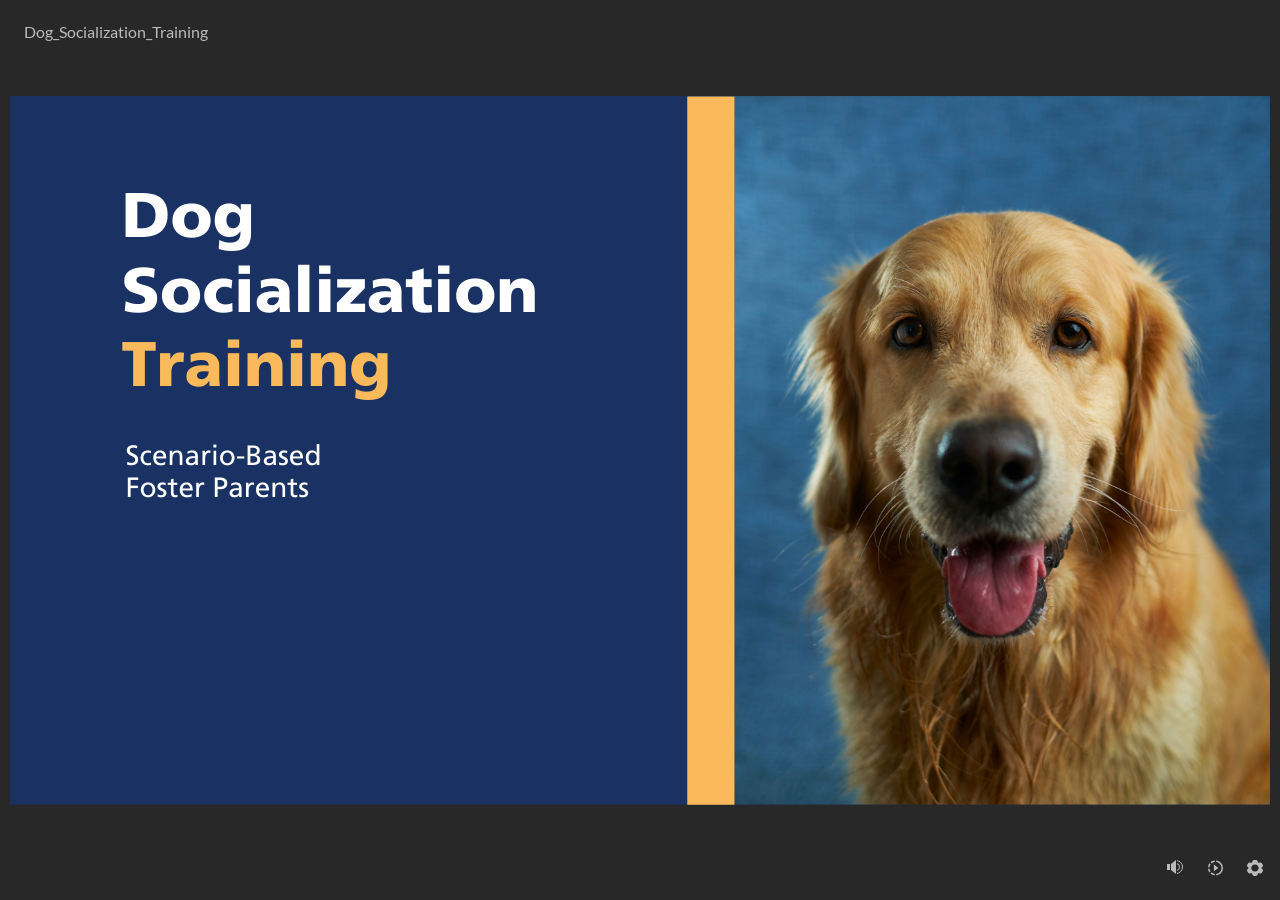
<file: index.html>
﻿<!doctype html>
<html lang="en-US">
<head>
  <meta charset="utf-8">
  <!-- Created using Storyline 360 x64 - http://www.articulate.com  -->
  <!-- version: 3.116.36838.0 -->
  <title>Dog_Socialization_Training</title>
  <meta http-equiv="x-ua-compatible" content="IE=edge"/>
  <meta name="viewport" content="width=device-width,initial-scale=1,user-scalable=no,shrink-to-fit=no,minimal-ui"/>
  <meta name="apple-mobile-web-app-capable" content="yes"/>
  <style>
    html, body { height: 100%; padding: 0; margin: 0 }
    #app { height: 100%; width: 100%; }
  </style>

  <script>
    window.DS = {};
    window.globals = {
      DATA_PATH_BASE: '',
      HAS_FRAME: true,
      HAS_SLIDE: true,

      lmsPresent: false,
      tinCanPresent: false,
      cmi5Present: false,
      aoSupport: false,
      scale: 'Scaled',
      captureRc: false,
      browserSize: 'optimal',
      bgColor: '#282828',
      features: 'DropInBase,JsInteractions,PlayerMemoryEnhancements,PlayerSizeOption,SlideLevelScale',
      themeName: 'unified',
      preloaderColor: '#FFFFFF',
      suppressAnalytics: false,
      productChannel: 'stable',
      publishSource: 'storyline',
      aid: 'aid|f5952846-50ae-575a-a2e4-1333ae5979e9',
      cid: '2ecd8f35-f65a-455e-bd67-356f2dbd6899',
      playerVersion: '3.116.36838.0',
      publishTimestamp: '2026-07-15T17:20:19.2582118Z',
      maxIosVideoElements: 10,
      connectionSettings: { message: 'You%20are%20offline.%20Trying%20to%20reconnect...', useDarkTheme: false, mode: 'disabled' },
      hasFeature: function(feature) {
        return this.features.split(',').includes(feature);
      },
      
      parseParams: function(qs) {
        if (window.globals.parsedParams != null) {
          return window.globals.parsedParams;
        }
        qs = (qs || window.location.search.substr(1)).split('+').join(' ');
        var params = {},
            tokens,
            re = /[?&]?([^=]+)=([^&]*)/g;

        while (tokens = re.exec(qs)) {
          params[decodeURIComponent(tokens[1]).trim()] =
            decodeURIComponent(tokens[2]).trim();
        }
        window.globals.parsedParams = params;
        return params;
      }

    };

    if (window.flagsUnderTest != null) {
      window.globals.features = window.flagsUnderTest.reduce((accum, feature) => {
        if (!accum.includes(feature)) {
          accum.push(feature);
        }
        return accum;
      }, window.globals.features.split(',')).join();
    }
  </script>
  <script>
    var isIe11 = ('ActiveXObject' in window || window.MSBlobBuilder != null)
      && window.msCrypto != null && !window.ActiveXObject;
    if (isIe11) {
      window.globals.unsupportedBrowser = true;
      document.write(atob('[base64]'));
    }
  </script>

  <script>
    if (window.globals.hasFeature('Localization')) {
      
      
    }
  </script>

  
  
  <script>window.THREE = { };</script>
  <script src='html5/lib/hls/hls.min.js' type=text/javascript></script>
</head>
<body style="background: #282828" class="cs-HTML theme-unified">
  <!-- 360 -->
  <script>!function(){var e,i=/iPhone/i,o=/iPod/i,n=/iPad/i,t=/\biOS-universal(?:.+)Mac\b/i,r=/\bAndroid(?:.+)Mobile\b/i,a=/Android/i,d=/(?:SD4930UR|\bSilk(?:.+)Mobile\b)/i,p=/Silk/i,l=/Windows Phone/i,u=/\bWindows(?:.+)ARM\b/i,b=/BlackBerry/i,s=/BB10/i,c=/Opera Mini/i,f=/\b(CriOS|Chrome)(?:.+)Mobile/i,h=/Mobile(?:.+)Firefox\b/i,v=function(e){return void 0!==e&&"MacIntel"===e.platform&&"number"==typeof e.maxTouchPoints&&e.maxTouchPoints>1&&"undefined"==typeof MSStream};e=function(e){var m={userAgent:"",platform:"",maxTouchPoints:0};e||"undefined"==typeof navigator?"string"==typeof e?m.userAgent=e:e&&e.userAgent&&(m={userAgent:e.userAgent,platform:e.platform,maxTouchPoints:e.maxTouchPoints||0}):m={userAgent:navigator.userAgent,platform:navigator.platform,maxTouchPoints:navigator.maxTouchPoints||0};var g=m.userAgent,y=g.split("[FBAN");void 0!==y[1]&&(g=y[0]),void 0!==(y=g.split("Twitter"))[1]&&(g=y[0]);var A=function(e){return function(i){return i.test(e)}}(g),w={apple:{phone:A(i)&&!A(l),ipod:A(o),tablet:!A(i)&&(A(n)||v(m))&&!A(l),universal:A(t),device:(A(i)||A(o)||A(n)||A(t)||v(m))&&!A(l)},amazon:{phone:A(d),tablet:!A(d)&&A(p),device:A(d)||A(p)},android:{phone:!A(l)&&A(d)||!A(l)&&A(r),tablet:!A(l)&&!A(d)&&!A(r)&&(A(p)||A(a)),device:!A(l)&&(A(d)||A(p)||A(r)||A(a))||A(/\bokhttp\b/i)},windows:{phone:A(l),tablet:A(u),device:A(l)||A(u)},other:{blackberry:A(b),blackberry10:A(s),opera:A(c),firefox:A(h),chrome:A(f),device:A(b)||A(s)||A(c)||A(h)||A(f)},any:!1,phone:!1,tablet:!1};return w.any=w.apple.device||w.android.device||w.windows.device||w.other.device,w.phone=w.apple.phone||w.android.phone||w.windows.phone,w.tablet=w.apple.tablet||w.android.tablet||w.windows.tablet,w}(),"object"==typeof exports&&"undefined"!=typeof module?module.exports=e:"function"==typeof define&&define.amd?define((function(){return e})):this.isMobile=e}();
    window.isMobile.apple.tablet = window.isMobile.apple.tablet ||
      (navigator.platform === 'MacIntel' && navigator.maxTouchPoints > 1);
    window.isMobile.apple.device = window.isMobile.apple.device || window.isMobile.apple.tablet;
    window.isMobile.tablet = window.isMobile.tablet || window.isMobile.apple.tablet;
    window.isMobile.any = window.isMobile.any || window.isMobile.apple.tablet;
  </script>

  <div id="focus-sink" tabindex="-1"></div>

  <div id="preso"></div>
  <script>
    (function() {

      var classTypes = [ 'desktop', 'mobile', 'phone', 'tablet' ];

      var addDeviceClasses = function(prefix, testObj) {
        var curr, i;
        for (i = 0; i < classTypes.length; i++) {
          curr = classTypes[i];
          if (testObj[curr]) {
            document.body.classList.add(prefix + curr);
          }
        }
      };

      var params = window.globals.parseParams(),
          isDevicePreview = params.devicepreview === '1',
          isPhoneOverride = params.deviceType === 'phone' || (isDevicePreview && params.phone == '1'),
          isTabletOverride = (params.deviceType === 'tablet' || isDevicePreview) && !isPhoneOverride,
          isMobileOverride = isPhoneOverride || isTabletOverride;

      var deviceView = {
        desktop: !window.isMobile.any && !isMobileOverride,
        mobile: window.isMobile.any || isMobileOverride,
        phone: isPhoneOverride || (window.isMobile.phone && !isTabletOverride),
        tablet: isTabletOverride || window.isMobile.tablet
      };

      window.globals.deviceView = deviceView;
      window.isMobile.desktop = !window.isMobile.any;
      window.isMobile.mobile = window.isMobile.any;

      addDeviceClasses('view-', deviceView);

    })();
  </script>
  
  <script src='story_content/triggers.js' type=text/javascript></script>
<script src='story_content/user.js' type=text/javascript></script>
  <div class="slide-loader"></div>

  <script>
    var doc = document, loader = doc.body.querySelector('.slide-loader'); [ 1, 2, 3 ].forEach(function(n) { var d = doc.createElement('div'); d.style.backgroundColor = window.globals.preloaderColor; d.classList.add('mobile-loader-dot'); d.classList.add('dot' + n); loader.appendChild(d); });
  </script>

  <div class="mobile-load-title-overlay" style="display: none">
    <div class="mobile-load-title">Dog_Socialization_Training</div>
  </div>

  <div class="mobile-chrome-warning"></div>

  
<style>
  .warn-connection-dialog {
    display: none;
    background: transparent;
    pointer-events: all;
    position: fixed;
    left: 0;
    top: 0;
    width: 100%;
    height: 100%;
    z-index: 999;
  }

  .warn-connection-content {
    pointer-events: all;
    border-radius: 4px;
    background: white;
    border: 1px solid #E7E7E7;
    color: #333333;
    box-shadow: 0 2px 4px rgba(0, 0, 0, 0.25);
    transition: all 150ms ease-out;
    position: absolute;
    white-space: nowrap;
  }

  .view-phone.is-landscape .warn-connection-content {
    left: 23px;
    bottom: 23px;
  }

  .view-tablet.is-landscape .warn-connection-content {
    left: 50%;
    top: 20px;
    transform: translateX(-50%);
  }

  .view-mobile.is-portrait .warn-connection-content {
    transform: translate(-50%, calc(-100% - 15px));
  }

  .warn-connection-content p {
    display: inline-block;
    margin: 0 8px 0 0;
    line-height: 33px;
    font-size: 11px;
  }

  .warn-connection-content svg {
    position: relative;
    vertical-align: middle;
    margin: 0 2px 2px 8px;
  }

  .view-desktop .warn-connection-content {
    left: 1.5em;
    bottom: 1.5em;
  }

  .view-desktop .warn-connection-content p {
    font-size: 1.1em;
  }

  .is-offline .warn-connection-dialog {
    display: block;
  }

  .is-offline .cs-panel * {
    pointer-events: none !important;
  }

  .is-offline .cs-panel {
    pointer-events: all !important;
  }

  .is-offline #nav-controls * {
    pointer-events: none !important;
  }

  .is-offline #nav-controls {
    pointer-events: all !important;
  }
</style>

<div class="warn-connection-dialog" role="alertdialog" aria-modal="true" tabindex="0" aria-labelledby="warn-connection-message">
  <div class="warn-connection-content">
    <svg width="17" height="15" viewBox="0 0 17 15" xmlns="http://www.w3.org/2000/svg">
      <path fill="#8F0000" stroke="white" d="M16.07,12.98 L15.88,12.23 L9.51,1.21 C8.97,0.26,7.6,0.26,7.06,1.21 L0.69,12.23 C0.15,13.16,0.81,14.36,1.91,14.36 H14.65 C15.47,14.36,16.05,13.7,16.07,12.98 Z"/>
      <path fill="white" stroke="white" d="M8.58,5.5 C8.35,5.28,8.5,5.35,8.21,5.32 C8.09,5.35,7.97,5.49,7.96,5.67 C7.97,5.79,7.98,5.92,7.98,6.04 L7.98,6.04 C7.99,6.17,8,6.31,8.01,6.43 L8.01,6.44 C8.03,6.92,8.06,7.41,8.09,7.9 L8.09,7.9 C8.12,8.39,8.14,8.88,8.17,9.37 C8.17,9.39,8.18,9.42,8.2,9.44 C8.23,9.46,8.25,9.47,8.28,9.47 C8.31,9.47,8.34,9.46,8.35,9.44 C8.37,9.43,8.38,9.4,8.39,9.35 L8.39,9.34 C8.39,9.24,8.4,9.15,8.4,9.05 L8.4,9.05 C8.41,8.96,8.41,8.86,8.42,8.75 C8.43,8.44,8.45,8.12,8.47,7.81 L8.47,7.81 C8.49,7.49,8.51,7.18,8.53,6.87 C8.55,6.46,8.56,6.05,8.59,5.64 L8.6,5.62 C8.6,5.57,8.59,5.53,8.58,5.5 L8.21,5.32 Z"/>
      <circle fill="white" stroke="white" cx="8.3" cy="11.35" r="0.3"/>
    </svg>
    <p id="warn-connection-message">You are offline. Trying to reconnect...</p>
  </div>
</div>

<script>
  (function() {
    window.DS.connection = {
      warningShown: false,
      assets: {},
      loadingAssetGroup: false,
      retryDelay: 500
    };

    var connectionSettings = window.globals.connectionSettings || {};

    var useConnectionMessages = window.AbortController != null &&
      window.location.protocol != 'file:' &&
      connectionSettings.mode === 'normal';

    window.DS.connection.useConnectionMessages = useConnectionMessages;

    var assetCount = 0;
    var checkLoadedId;


    if (useConnectionMessages && connectionSettings != null) {
      var contentEl = document.querySelector('.warn-connection-content');
      var messageEl = contentEl.querySelector('p');

      if (connectionSettings.useDarkTheme) {
        contentEl.style.borderColor = '#BABBBA';
        contentEl.style.backgroundColor = '#282828';
        contentEl.style.color = '#FFFFFF';
      }

      if (connectionSettings.message != null) {
        messageEl.textContent = window.decodeURIComponent(connectionSettings.message);
      }
    }

    function checkAssetsReady() {
      for (var i in DS.connection.assets) {
        if (!DS.connection.assets[i].success) {
          return false;
        }
      }
      return true;
    }

    function stopAssetGroup() {
      if (!useConnectionMessages) { return; }

      assetCount = 0;

      DS.connection.oldAssetGroup = DS.connection.assets;
      DS.connection.assets = {};
      DS.connection.loadingAssetGroup = false;
      clearInterval(checkLoadedId);
    }

    function startAssetGroup() {
      if (!useConnectionMessages) { return; }
      var ticks = 0;
      clearInterval(checkLoadedId);
      checkLoadedId = setInterval(function() {
        var loaded = 0;
        if (assetCount === 0 && loaded === 0) {
          clearInterval(checkLoadedId);
          return;
        }

        for (var i in DS.connection.assets) {
          if (DS.connection.assets[i].success) {
            loaded++;
          }
        }

        if (assetCount === loaded && checkAssetsReady()) {
          for (var i in DS.connection.assets) {
            if (DS.connection.assets[i].action) {
              DS.connection.assets[i].action();
            }
          }
          hideWarning();
          stopAssetGroup();
        }
      }, 100)
    }

    function requiredAsset(url, action, retry, type) {
      if (!useConnectionMessages) { return; }
      if (DS.connection.assets[url]) { return; }

      DS.connection.assets[url] = {
        success: false, action: action, retry: retry, type: type
      };
      assetCount = Object.keys(DS.connection.assets).length;
      if (!DS.connection.loadingAssetGroup) {
        startAssetGroup();
      }
      DS.connection.loadingAssetGroup = true;
    }

    function assetLoaded(url) {
      if (!useConnectionMessages) { return; }
      if (DS.connection.assets[url]) {
        DS.connection.assets[url].success = true;
      }
    }

    function assetFailed(url) {
      if (!useConnectionMessages) { return; }
      if (!DS.connection.assets[url]) {
        if (/\.js$/.test(url) && url.indexOf('transcripts') === -1) {
          setTimeout(function() {
            if (DS.connection.lastSlideLoaded != null) {
              DS.connection.lastSlideLoaded();
            }
          }, DS.connection.retryDelay);
        }
        return;
      }
      if (!DS.connection.warningShown) { showWarning(); }
      if (DS.connection.assets[url].retry) {
        setTimeout(function() {
          if (!DS.connection.assets[url].success) {
            DS.connection.assets[url].retry()
          }
        }, DS.connection.retryDelay);
      }
    }

    function hideWarning() {
      document.body.classList.remove('is-offline');
      DS.connection.warningShown = false;
      enableKeys();
    }
    DS.connection.hideWarning = hideWarning

    function showWarning(btn) {
      document.body.classList.add('is-offline')
      DS.connection.warningShown = true;
      updateWarningPosition();
      disableKeys();
    }

    function updateWarningPosition() {
      if (!DS.connection.warningShown) {
        return;
      }

      var isPortrait = document.body.classList.contains('is-portrait');
      var isMobile = document.body.classList.contains('view-mobile');
      var warningEl = document.querySelector('.warn-connection-content');

      if (isPortrait && isMobile) {
        var slide = document.querySelector('.primary-slide');
        var slideRect = slide != null
          ? slide.getBoundingClientRect()
          : { top: window.innerHeight, left: 0, width: window.innerWidth };

        warningEl.style.top = `${slideRect.top}px`
        warningEl.style.left = `${slideRect.left + slideRect.width / 2}px`
      } else {
        warningEl.style.top = null;
        warningEl.style.left = null;
      }

      window.requestAnimationFrame(updateWarningPosition);
    }

    function onDisableKeyDown(e) {
      e.preventDefault();
      e.stopImmediatePropagation();
    }

    function onDisableKeyUp(e) {
      e.preventDefault();
      e.stopImmediatePropagation();
    }

    var accStyle = document.createElement('style');
    var warnDialogEl = document.querySelector('.warn-connection-dialog');

    function disableKeys() {
      if (DS.views && DS.views.nsStack && DS.views.nsStack.length === 1) {
        DS.views.nsStack[0].tabReachable = false
        DS.views.nsStack[0].updateTabIndex(true);
      }

      accStyle.innerHTML = '.acc-shadow-dom { display: none; }';
      document.body.appendChild(accStyle);

      warnDialogEl.parentNode.append(warnDialogEl);
      warnDialogEl.focus();
    }

    function enableKeys() {
      accStyle.remove();
      if (DS.views && DS.views.nsStack && DS.views.nsStack.length === 1 && DS.views.nsStack[0].name === '_frame') {
        DS.views.nsStack[0].tabReachable = true;
        DS.views.nsStack[0].updateTabIndex();
      }
    }

    // these will all be noops if the feature flag isn't set in
    // the data and `window.globals.features`
    DS.connection.requiredAsset = requiredAsset;
    DS.connection.assetLoaded = assetLoaded;
    DS.connection.assetFailed = assetFailed;
    DS.connection.stopAssetGroup = stopAssetGroup;
    DS.connection.startAssetGroup = startAssetGroup;
  })();
</script>


  <script>
    
    if (window.autoSpider && window.vInterfaceObject) {
      document.querySelector('.mobile-load-title-overlay').style.display = 'none';
    }
  </script>

  

  <link rel="stylesheet" href="html5/data/css/output.min.css" data-noprefix/>
</body>
<script src="html5/lib/scripts/bootstrapper.min.js"></script>
</html>
</file>
<file: html5/data/css/output.min.css>
@font-face {
  font-family: 'LatoBold Charset1_ Bold6CB15228';
  src: url('[data-uri]');
  font-style: normal;
  font-weight: bold;
}
@font-face {
  font-family: 'Lato Charset1_ 5lJxboEJ7A157702';
  src: url('[data-uri]');
  font-style: normal;
  font-weight: normal;
}
@font-face {
  font-family: 'Articulate ExtrabolboldCDE565DC';
  src: url('[data-uri]');
  font-style: normal;
  font-weight: normal;
}
@font-face {
  font-family: 'Articulate Charset1_ 684034B879';
  src: url('[data-uri]');
  font-style: normal;
  font-weight: normal;
}
@font-face {
  font-family: 'ArticulateBold CharBoldB68D8ACB';
  src: url('[data-uri]');
  font-style: normal;
  font-weight: bold;
}
@font-face {
  font-family: 'Articulate Light Charse651E4D6E';
  src: url('[data-uri]');
  font-style: normal;
  font-weight: normal;
}
@font-face {
  font-family: 'Montserrat Black Charse3A10AC80';
  src: url('[data-uri]');
  font-style: normal;
  font-weight: normal;
}
@font-face {
  font-family: 'Montserrat Light Charse354EAB2B';
  src: url('[data-uri]');
  font-style: normal;
  font-weight: normal;
}
@font-face {
  font-family: 'Arial Charset1_ 68MqUrSE4B06518';
  src: url('[data-uri]');
  font-style: normal;
  font-weight: normal;
}
@font-face {
  font-family: 'Articulate LightBolBold25E410AB';
  src: url('[data-uri]');
  font-style: normal;
  font-weight: normal;
}
@font-face {
  font-family: 'Bahnschrift SemiBolBold9D7188D1';
  src: url('[data-uri]');
  font-style: normal;
  font-weight: normal;
}
@font-face {
  font-family: 'Open SansBold CharsBold380B6307';
  src: url('[data-uri]');
  font-style: normal;
  font-weight: bold;
}
@font-face {
  font-family: 'Articulate Extrabolbold472DC2A8';
  src: url('[data-uri]');
  font-style: normal;
  font-weight: normal;
}
@font-face {
  font-family: 'Articulate Charset0_v8MBBDD1F1C';
  src: url('[data-uri]');
  font-style: normal;
  font-weight: normal;
}
@font-face {
  font-family: 'ArticulateBold CharBoldC2572EF3';
  src: url('[data-uri]');
  font-style: normal;
  font-weight: bold;
}
@font-face {
  font-family: 'Articulate Light CharseF1BA125D';
  src: url('[data-uri]');
  font-style: normal;
  font-weight: normal;
}
@font-face {
  font-family: 'Montserrat Black Charse87BC3AB4';
  src: url('[data-uri]');
  font-style: normal;
  font-weight: normal;
}
@font-face {
  font-family: 'Montserrat Charset0_v9p2ADCB779';
  src: url('[data-uri]');
  font-style: normal;
  font-weight: normal;
}
@font-face {
  font-family: 'Montserrat Light CharseD7EAE1A5';
  src: url('[data-uri]');
  font-style: normal;
  font-weight: normal;
}
@font-face {
  font-family: 'Arial Charset0_v8wz5YMo9EE9FF07';
  src: url('[data-uri]');
  font-style: normal;
  font-weight: normal;
}
@font-face {
  font-family: 'Articulate LightBolBold7AA2B916';
  src: url('[data-uri]');
  font-style: normal;
  font-weight: normal;
}
@font-face {
  font-family: 'ArialBold Charset0_Bold3D70FAD3';
  src: url('[data-uri]');
  font-style: normal;
  font-weight: bold;
}
@font-face {
  font-family: 'Bahnschrift SemiBolBold7A44D5C2';
  src: url('[data-uri]');
  font-style: normal;
  font-weight: normal;
}
@font-face {
  font-family: 'Bahnschrift Charset0_v929D7FF3C';
  src: url('[data-uri]');
  font-style: normal;
  font-weight: normal;
}
@font-face {
  font-family: 'Open SansBold CharsBoldE47A47C6';
  src: url('[data-uri]');
  font-style: normal;
  font-weight: bold;
}
.cs-HTML {
  background: rgba(40, 40, 40, 1);
}
.cs-npnxnanbnsnfns00000000101 .cs-infopanel  {
  box-shadow: 0 1px 0 rgba(0, 0, 0, 0);
  background: rgba(255, 255, 255, 1);
}
.cs-npnxnanbnsnfns00000000101 .cs-infopanel .cs-link {
  color: rgba(186, 187, 186, 1);
}
.cs-npnxnanbnsnfns00000000101 .cs-infopanel .cs-link:hover {
  color: rgba(255, 255, 255, 1);
}
.cs-npnxnanbnsnfns00000000101 .cs-infopanel .cs-name {
  color: rgba(68, 68, 68, 1);
}
.cs-npnxnanbnsnfns00000000101 .cs-infopanel .cs-title {
  color: rgba(153, 153, 153, 1);
}
.cs-npnxnanbnsnfns00000000101 .cs-infopanelpopup  {
  box-shadow: 0 1px 0 rgba(0, 0, 0, 0);
  background: rgba(0, 0, 0, 0);
}
.cs-npnxnanbnsnfns00000000101 .cs-infopanelpopup .cs-link {
  color: rgba(255, 0, 0, 1);
}
.cs-npnxnanbnsnfns00000000101 .cs-infopanelpopup .cs-link:hover {
  color: rgba(255, 255, 255, 1);
}
.cs-npnxnanbnsnfns00000000101 .cs-infopanelpopup .cs-name {
  color: rgba(255, 255, 255, 1);
}
.cs-npnxnanbnsnfns00000000101 .cs-infopanelpopup .cs-bio {
  color: rgba(186, 187, 186, 1);
}
.cs-npnxnanbnsnfns00000000101 .cs-timer  {
  color: rgba(186, 187, 186, 1);
}
.cs-npnxnanbnsnfns00000000101 .cs-duration stop:first-child {
  stop-color: rgba(60, 60, 60, 1);
}
.cs-npnxnanbnsnfns00000000101 .cs-duration stop:last-child {
  stop-color: rgba(60, 60, 60, 1);
}
.cs-npnxnanbnsnfns00000000101 .cs-elapsed stop:first-child {
  stop-color: rgba(254, 227, 71, 1);
}
.cs-npnxnanbnsnfns00000000101 .cs-elapsed stop:last-child {
  stop-color: rgba(254, 227, 71, 1);
}
.cs-npnxnanbnsnfns00000000101 .cs-timer .cs-pie .cs-innerstroke {
  stroke: rgba(199, 199, 199, 1);
}
.cs-npnxnanbnsnfns00000000101 .cs-timer .cs-pie .cs-innerborder {
  stroke: rgba(255, 255, 255, 1);
}
.cs-npnxnanbnsnfns00000000101 .cs-window  {
  box-shadow: 0 8px 5px rgba(0, 0, 0, 0.2);
  border-color: rgba(49, 99, 0, 0);
  background: rgba(33, 33, 33, 1);
  color: rgba(248, 248, 248, 1);
}
.cs-npnxnanbnsnfns00000000101 .cs-window .cs-diva {
  border-color: rgba(78, 78, 78, 1);
}
.cs-npnxnanbnsnfns00000000101 .cs-window .cs-divb {
  border-color: rgba(78, 78, 78, 0);
}
.cs-npnxnanbnsnfns00000000101 .cs-editor .cs-editor-slide {
  color: rgba(226, 226, 226, 1);
}
.cs-npnxnanbnsnfns00000000101 .cs-editor .cs-editor-html {
  color: rgba(186, 187, 186, 1);
}
.cs-npnxnanbnsnfns00000000101 .cs-editor .cs-editor-button {
  text-shadow: 0 1px 0 rgba(0, 0, 0, 0);
  color: rgba(255, 255, 255, 1);
  border-color: rgba(211, 211, 211, 1);
  background: rgba(34, 34, 34, 1);
}
.cs-npnxnanbnsnfns00000000101 .cs-editor .cs-editor-button:hover {
  background: rgba(68, 68, 68, 1);
}
.cs-npnxnanbnsnfns00000000101 .cs-editor .cs-editor-button:active {
  background: rgba(68, 68, 68, 1);
}
.cs-npnxnanbnsnfns00000000101 .cs-listitem  {
  color: rgba(186, 187, 186, 1);
  border-color: none;
  border: 1px solid transparent;
}
.cs-npnxnanbnsnfns00000000101 .cs-listitem:hover {
  background: rgba(255, 255, 255, 0.06);
  border-color: rgba(108, 108, 108, 1) !important;
  border-width: 1px;
  border-radius: 2px;
  border-style: solid;
  box-sizing: border-box;
}
.cs-npnxnanbnsnfns00000000101 .cs-listitem.hover {
  background: rgba(255, 255, 255, 0.06);
  border-color: rgba(108, 108, 108, 1) !important;
  border-width: 1px;
  border-radius: 2px;
  border-style: solid;
  box-sizing: border-box;
}
.cs-npnxnanbnsnfns00000000101 .cs-glossary  {
  color: rgba(186, 187, 186, 1);
}
.cs-npnxnanbnsnfns00000000101 .cs-glossary .cs-scrolling-panel {
  background: rgba(0, 0, 0, 0);
}
.cs-npnxnanbnsnfns00000000101 .cs-glossary .cs-term.cs-selected .cs-choice-list-trigger {
  color: rgba(255, 255, 255, 1);
  background: rgba(255, 255, 255, 1);
}
.cs-npnxnanbnsnfns00000000101 .cs-glossary .cs-term.cs-selected .cs-choice-list-trigger:focus {
  color: rgba(255, 255, 255, 1);
  background: rgba(255, 255, 255, 1);
}
.cs-npnxnanbnsnfns00000000101 .cs-glossary .cs-term:hover .cs-choice-list-trigger {
  background: rgba(186, 187, 186, 1);
}
.cs-npnxnanbnsnfns00000000101 .cs-glossary .cs-term.hover .cs-choice-list-trigger {
  background: rgba(186, 187, 186, 1);
}
.cs-npnxnanbnsnfns00000000101 .cs-glossary .cs-term .cs-choice-list-trigger:focus {
  background: rgba(186, 187, 186, 1);
}
.cs-npnxnanbnsnfns00000000101 .cs-glossary .cs-diva {
  border-color: rgba(0, 0, 0, 0);
}
.cs-npnxnanbnsnfns00000000101 .cs-glossary .cs-divb {
  border-color: rgba(0, 0, 0, 0);
}
.cs-npnxnanbnsnfns00000000101 .cs-glossary .cs-divc {
  border-color: rgba(0, 0, 0, 0);
}
.cs-npnxnanbnsnfns00000000101 .cs-glossary .cs-heading {
  color: rgba(248, 248, 248, 1);
  font-weight: 700;
}
.note-content p span {
  color: rgba(186, 187, 186, 1);
  line-height: 1.4em;
  font-size: 103.769%;
}
.cs-npnxnanbnsnfns00000000101 .cs-resource .cs-separator {
  border-color: rgba(0, 0, 0, 0);
}
.cs-npnxnanbnsnfns00000000101 .cs-outline  {
  color: rgba(45, 45, 45, 1);
}
.cs-npnxnanbnsnfns00000000101 .cs-outline .cs-diva {
  border-color: rgba(0, 0, 0, 0);
}
.cs-npnxnanbnsnfns00000000101 .cs-outline .cs-divb {
  border-color: rgba(0, 0, 0, 0);
}
.cs-npnxnanbnsnfns00000000101 .cs-outline .cs-divc {
  border-color: rgba(0, 0, 0, 0);
}
.cs-npnxnanbnsnfns00000000101 .cs-outline .cs-search-filter:hover {
  color: rgba(0, 0, 0, 0);
}
.cs-npnxnanbnsnfns00000000101 .cs-outline .cs-search-filter.hover {
  color: rgba(0, 0, 0, 0);
}
.cs-npnxnanbnsnfns00000000101 .cs-transcript  {
  color: rgba(255, 255, 255, 1);
}
.cs-npnxnanbnsnfns00000000101 .cs-transcript .cs-div {
  border-color: rgba(0, 0, 0, 0);
}
.cs-npnxnanbnsnfns00000000101 .cs-tabs:not(.topmenu-item) {
  color: rgba(248, 248, 248, 1);
}
.cs-npnxnanbnsnfns00000000101 .cs-tabs .cs-inner-button:not(.topmenu-item) {
  text-shadow: 0 1px 0 rgba(0, 0, 0, 0);
}
.cs-npnxnanbnsnfns00000000101 .cs-tabs:hover:not(.topmenu-item) {
  color: rgba(248, 248, 248, 1);
}
.cs-npnxnanbnsnfns00000000101 .cs-tabs.cs-selected {
  background: rgba(0, 0, 0, 0);
  color: rgba(248, 248, 248, 1);
}
.cs-npnxnanbnsnfns00000000101 .cs-seekcontrol  {
  background: rgba(0, 0, 0, 0);
  border-color: rgba(0, 0, 0, 0);
}
.cs-npnxnanbnsnfns00000000101 .cs-seekcontrol .cs-button:hover .cs-icon {
  fill: rgba(255, 255, 255, 1);
}
.cs-npnxnanbnsnfns00000000101 .cs-seekcontrol .cs-button.hover .cs-icon {
  fill: rgba(255, 255, 255, 1);
}
.cs-npnxnanbnsnfns00000000101 .cs-seekcontrol .cs-button .cs-icon-shadow {
  fill: rgba(0, 0, 0, 0);
}
.cs-npnxnanbnsnfns00000000101 .cs-seekcontrol .cs-button .cs-icon {
  fill: rgba(180, 180, 180, 1);
}
.cs-npnxnanbnsnfns00000000101 .cs-seekcontrol .cs-seek .cs-fill {
  background: rgba(255, 255, 255, 0.6);
}
.cs-npnxnanbnsnfns00000000101 .cs-seekcontrol .cs-seek {
  background: rgba(108, 108, 108, 1);
  border-color: rgba(0, 0, 0, 0);
}
.cs-npnxnanbnsnfns00000000101 .cs-searchinput .cs-input {
  color: rgba(186, 187, 186, 1);
  border-color: rgba(0, 0, 0, 0);
  background: rgba(255, 255, 255, 0.06);
}
.cs-npnxnanbnsnfns00000000101 .cs-searchinput .cs-input:focus {
  color: rgba(248, 248, 248, 1);
  background: rgba(41, 41, 41, 1);
}
.cs-npnxnanbnsnfns00000000101 .cs-searchinput .cs-input:hover {
  box-shadow: inset 0 0 1px 0 rgba(69, 126, 19, 0);
}
.cs-npnxnanbnsnfns00000000101 .cs-searchinput .cs-input.hover {
  box-shadow: inset 0 0 1px 0 rgba(69, 126, 19, 0);
}
.cs-npnxnanbnsnfns00000000101 .cs-searchinput .cs-button .cs-icon {
  fill: rgba(186, 187, 186, 1);
}
.cs-npnxnanbnsnfns00000000101 .cs-searchinput .cs-button:hover {
  fill: rgba(63, 133, 0, 1);
}
.cs-npnxnanbnsnfns00000000101 .cs-searchinput .cs-button.hover {
  fill: rgba(63, 133, 0, 1);
}
.cs-npnxnanbnsnfns00000000101 .cs-menu  {
  box-shadow: 0 1px 0 rgba(0, 0, 0, 0);
  background: rgba(33, 33, 33, 1);
}
.cs-npnxnanbnsnfns00000000101 .cs-topmenu-item.active .cs-tab {
  background: rgba(33, 33, 33, 1);
}
.cs-npnxnanbnsnfns00000000101 .cs-logo  {
  box-shadow: 0 1px 0 rgba(37, 75, 0, 1);
  background: rgba(255, 255, 255, 0);
}
.cs-npnxnanbnsnfns00000000101 .cs-checkbox  {
  color: rgba(255, 255, 255, 1);
}
.cs-npnxnanbnsnfns00000000101 .cs-checkbox:hover {
  border-color: rgba(175, 221, 130, 1);
}
.cs-npnxnanbnsnfns00000000101 .cs-checkbox.hover {
  border-color: rgba(175, 221, 130, 1);
}
.cs-npnxnanbnsnfns00000000101 .cs-checkbox .cs-box {
  color: rgba(255, 255, 255, 1);
  border-color: rgba(42, 83, 0, 1);
}
.cs-npnxnanbnsnfns00000000101 .cs-checkbox .cs-box:checked::after {
  color: rgba(43, 196, 0, 1);
}
.cs-npnxnanbnsnfns00000000101 .cs-button  {
  text-shadow: 0 1px 0 rgba(0, 0, 0, 0);
  color: rgba(186, 187, 186, 1);
  border-color: rgba(0, 0, 0, 0);
  background: rgba(0, 0, 0, 0);
  box-shadow: 0 1px 0 rgba(0, 0, 0, 0);
}
.cs-npnxnanbnsnfns00000000101 .cs-button .cs-icon {
  fill: rgba(186, 187, 186, 1);
}
.cs-npnxnanbnsnfns00000000101 .cs-button .cs-icon-shadow {
  fill: rgba(0, 0, 0, 0);
}
.cs-npnxnanbnsnfns00000000101 .cs-button:hover {
  background: rgba(248, 248, 248, 1);
}
.cs-npnxnanbnsnfns00000000101 .cs-button.hover {
  background: rgba(248, 248, 248, 1);
}
.cs-npnxnanbnsnfns00000000101 .cs-button:active {
  background: rgba(0, 0, 0, 0);
}
.cs-npnxnanbnsnfns00000000101 .cs-button.cs-disabled:hover {
  background: rgba(0, 0, 0, 0);
}
.cs-npnxnanbnsnfns00000000101 .cs-button.cs-disabled.hover {
  background: rgba(0, 0, 0, 0);
}
.cs-npnxnanbnsnfns00000000101 .cs-button.cs-disabled:active {
  background: rgba(0, 0, 0, 0);
}
.cs-npnxnanbnsnfns00000000101 .cs-button.cs-volume:hover {
  background: rgba(0, 0, 0, 0);
}
.cs-npnxnanbnsnfns00000000101 .cs-button.cs-volume.hover {
  background: rgba(0, 0, 0, 0);
}
.cs-npnxnanbnsnfns00000000101 .cs-button.cs-volume:active {
  background: rgba(0, 0, 0, 0);
}
.cs-npnxnanbnsnfns00000000101.cs-base  {
  color: rgba(186, 187, 186, 1);
  border-color: rgba(40, 40, 40, 1);
  background: rgba(40, 40, 40, 1);
}
.cs-npnxnanbnsnfns00000000101.cs-base .cs-separator .cs-diva {
  background: rgba(69, 69, 69, 1);
}
.cs-npnxnanbnsnfns00000000101.cs-base .cs-separator .cs-divb {
  background: rgba(0, 0, 0, 0);
}
.cs-npnxnanbnsnfns00000000101.cs-base .cs-topmenu-item.active .cs-tab {
  border-color: rgba(69, 69, 69, 1);
}
.cs-npnxnanbnsnfns00000000101.cs-base .cs-topmenu-item.active .cs-panel {
  border-color: rgba(69, 69, 69, 1);
}
.cs-npnxnanbnsnfns00000000101.cs-base .cs-left {
  background: rgba(33, 33, 33, 1);
}
.cs-npnxnanbnsnfns00000000101.cs-base .cs-area-primary .cs-slide-container {
  background: rgba(40, 40, 40, 1);
}
.cs-npnxnanbnsnfns00000000101.cs-base.cs-custom-theme .cs-brandhighlight-bg {
  background: rgba(154, 167, 214, 1) !important;
}
.cs-npnxnanbnsnfns00000000101.cs-base.cs-custom-theme .cs-brandhighlight-secondary-bg {
  background: rgba(255, 255, 255, 1) !important;
}
.cs-npnxnanbnsnfns00000000101.cs-base.cs-custom-theme .cs-brandhighlight-border {
  border-color: rgba(154, 167, 214, 1) !important;
}
.cs-npnxnanbnsnfns00000000101.cs-base.cs-custom-theme .cs-brandhighlight-text {
  color: rgba(154, 167, 214, 1) !important;
}
.cs-npnxnanbnsnfns00000000101.cs-base.cs-custom-theme .cs-brandhighlight-fill {
  fill: rgba(154, 167, 214, 1) !important;
}
.cs-npnxnanbnsnfns00000000101.cs-base.cs-custom-theme .cs-listitem.cs-selected {
  background-color: rgba(255, 255, 255, 0.06) !important;
}
.cs-npnxnanbnsnfns00000000101 .cs-volume::-moz-range-thumb {
  border-color: rgba(43, 85, 0, 1);
  box-shadow: inset 0 0 1px 0 rgba(43, 85, 0, 1);
  background: rgba(255, 255, 255, 1);
}
.cs-npnxnanbnsnfns00000000101 .cs-volume::-ms-thumb {
  border-color: rgba(43, 85, 0, 1);
  box-shadow: inset 0 0 1px 0 rgba(43, 85, 0, 1);
  background: rgba(255, 255, 255, 1);
}
.cs-npnxnanbnsnfns00000000101 .cs-volume::-webkit-slider-thumb {
  border-color: rgba(43, 85, 0, 1);
  box-shadow: inset 0 0 1px 0 rgba(43, 85, 0, 1);
  background: rgba(255, 255, 255, 1);
}
.cs-npnxnanbnsnfns00000000101 .cs-volume::-moz-range-track {
  border-color: rgba(66, 140, 1, 1);
  background: rgba(108, 108, 108, 1);
}
.cs-npnxnanbnsnfns00000000101 .cs-volume::-ms-track {
  border-color: rgba(66, 140, 1, 1);
  background: rgba(108, 108, 108, 1);
}
.cs-npnxnanbnsnfns00000000101 .cs-volume::-webkit-slider-runnable-track {
  border-color: rgba(66, 140, 1, 1);
  background: rgba(108, 108, 108, 1);
}
body.show-focus .tab-focus-box {
  box-shadow: 0 0 0 1px rgba(255, 255, 0, 1), 0 0 0 3px rgba(0, 32, 96, 1), 0 0 5px 5px rgba(255, 255, 0, 1);
  border-color: transparent;
  outline: 2px transparent solid;
}
.skipnav {
  box-shadow: 0 0 0 1px rgba(255, 255, 0, 1), 0 0 0 3px rgba(0, 32, 96, 1), 0 0 5px 5px rgba(255, 255, 0, 1);
  border-color: transparent;
  outline: 2px transparent solid;
}
.cs-npnxnanbnsnfns00000000101 .cs-listitem:hover {
  color: none;
}
.cs-npnxnanbnsnfns00000000101 .cs-listitem.hover {
  color: none;
}
.cs-npnxnanbnsnfns00000000101 .cs-listitem.cs-viewed {
  color: #BABBBA;
}
.cs-npnxnanbnsnfns00000000101 .cs-listitem {
  color: #BABBBA;
}
.cs-npnxnanbnsnfns00000000101 .cs-listitem:hover .cs-icon-carrot * {
  fill: none;
}
.cs-npnxnanbnsnfns00000000101 .cs-listitem.hover .cs-icon-carrot * {
  fill: none;
}
.cs-npnxnanbnsnfns00000000101 .cs-listitem .cs-icon-carrot {
  color: none;
  top: calc(3px);
}
.cs-npnxnanbnsnfns00000000101 .cs-listitem .cs-icon-carrot .cs-shadow {
  color: #F8F8F8;
}
.cs-npnxnanbnsnfns00000000101 .item-collapsible .is-scene {
  color: #F8F8F8 !important;
  font-weight: 700;
}
.cs-npnxnanbnsnfns00000000101 .is-scene .cs-icon-carrot * {
  color: #F8F8F8 !important;
  font-weight: 700;
}
.cs-npnxnanbnsnfns00000000101 .is-scene:not(.outline-links-collapse) > a {
  color: #F8F8F8;
}
.cs-npnxnanbnsnfns00000000101 .is-scene:not(.outline-links-collapse) .cs-icon-carrot * {
  fill: none !important;
  color: #F8F8F8 !important;
}
.cs-npnxnanbnsnfns00000000101 .tabs, .cs-npnxnanbnsnfns00000000101 .cs-logo {
  border-bottom: 1px solid rgba(108, 108, 108, 1);
}
.cs-npnxnanbnsnfns00000000101 .area-secondary-wrapper:after {
  background-image: url('[data-uri]');
  background-size: 100%;
}
.cs-npnxnanbnsnfns00000000101 .panel-footer {
  background: #212121;
}
.cs-npnxnanbnsnfns00000000101 #outline-search {
  background: rgba(255, 255, 255, 0.06);
  border-color: rgba(108, 108, 108, 1);
  border-width: 1px;
  border-style: solid;
}
.cs-npnxnanbnsnfns00000000101 .topmenu-panel #outline-search {
  background: #545454;
}
.cs-npnxnanbnsnfns00000000101 .search-icon circle, .cs-npnxnanbnsnfns00000000101 .search-icon path {
  stroke: #BABBBA;
}
.cs-npnxnanbnsnfns00000000101 #outline-search input[type   =search] {
  color: #F8F8F8;
}
.cs-npnxnanbnsnfns00000000101 #outline-search ::-webkit-input-placeholder {
  color: #BABBBA !important;
}
.cs-npnxnanbnsnfns00000000101 #outline-search :-ms-input-placeholder {
  color: #BABBBA !important;
}
.cs-npnxnanbnsnfns00000000101 #outline-search ::-moz-placeholder {
  color: #BABBBA !important;
  opacity: 1;
}
.cs-npnxnanbnsnfns00000000101 .cs-topmenu-item.active, body:not(.is-touchable-tablet) .cs-npnxnanbnsnfns00000000101 .cs-topmenu-item:hover {
  color: #F8F8F8;
}
.cs-npnxnanbnsnfns00000000101 .cs-topmenu-item.button-tapped {
  color: #F8F8F8;
}
.cs-npnxnanbnsnfns00000000101 .cs-topmenu-item.active .cs-tab, .cs-npnxnanbnsnfns00000000101 .cs-topmenu-item .cs-tab {
  background: transparent !important;
  border: none !important;
}
.cs-npnxnanbnsnfns00000000101 .top-tabs-drop-icon div {
  background: #BABBBA;
}
.cs-npnxnanbnsnfns00000000101 .cs-panel.topmenu-panel .panel-content, .cs-npnxnanbnsnfns00000000101 .top-tabs-drop {
  background: #212121;
}
.cs-npnxnanbnsnfns00000000101 .cs-topmenu-item.active .cs-panel {
  background: #212121;
}
.cs-npnxnanbnsnfns00000000101 .cs-menu.topmenu-panel, .cs-npnxnanbnsnfns00000000101 .top-tabs-drop {
  border: 1px solid rgba(69, 69, 69, 1) !important;
  border-radius: 3px;
}
.cs-npnxnanbnsnfns00000000101 .resources .resources-list a:hover {
  background: rgba(255, 255, 255, 0.06);
}
body:not(.is-touchable-tablet) .cs-npnxnanbnsnfns00000000101 .resources .resources-list a:hover {
  background: rgba(255, 255, 255, 0.06);
}
.cs-npnxnanbnsnfns00000000101 .resources .resources-list a.hover {
  background: rgba(255, 255, 255, 0.06);
}
body:not(.is-touchable-tablet) .cs-npnxnanbnsnfns00000000101 .resources .resources-list a.hover {
  background: rgba(255, 255, 255, 0.06);
}
.cs-npnxnanbnsnfns00000000101 .resources .resources-list a.button-tapped {
  background: rgba(255, 255, 255, 0.06);
}
.cs-npnxnanbnsnfns00000000101 .cs-icon path, .cs-npnxnanbnsnfns00000000101 .cs-icon rect, .cs-npnxnanbnsnfns00000000101 .cs-icon polygon, .cs-npnxnanbnsnfns00000000101 .menu-icon-wrapper.menu-icon-wrapper-hover path {
  fill: #BABBBA;
}
.cs-npnxnanbnsnfns00000000101 .cs-icon .icon-stroke-only {
  fill: none !important;
  stroke: #BABBBA !important;
}
body:not(.is-touchable-tablet) .cs-npnxnanbnsnfns00000000101 .cs-button:hover .cs-icon path, body:not(.is-touchable-tablet) .cs-npnxnanbnsnfns00000000101 .cs-button:hover .cs-icon rect, body:not(.is-touchable-tablet) .cs-npnxnanbnsnfns00000000101 .cs-button:hover .cs-icon polygon {
  fill: #F8F8F8;
}
body:not(.is-touchable-tablet) .cs-npnxnanbnsnfns00000000101 .cs-tabs:hover .search-icon circle, body:not(.is-touchable-tablet) .cs-npnxnanbnsnfns00000000101 .cs-tabs:hover .search-icon path {
  stroke: #F8F8F8;
}
.cs-npnxnanbnsnfns00000000101 .cs-button.button-tapped .cs-icon path, .cs-npnxnanbnsnfns00000000101 .cs-button.button-tapped .cs-icon rect, .cs-npnxnanbnsnfns00000000101 .cs-button.button-tapped .cs-icon polygon {
  fill: #F8F8F8;
}
body:not(.is-touchable-tablet) .cs-npnxnanbnsnfns00000000101 .cs-button:hover .cs-icon .icon-stroke-only {
  fill: none !important;
  stroke: #F8F8F8 !important;
}
.cs-npnxnanbnsnfns00000000101 .cs-button:button-tapped .cs-icon .icon-stroke-only {
  fill: none !important;
  stroke: #F8F8F8 !important;
}
.cs-npnxnanbnsnfns00000000101 .menu-icon-wrapper.menu-icon-wrapper-hover svg path {
  fill: #F8F8F8;
}
.floating-sidebar:not(.sidebar-closed) .cs-npnxnanbnsnfns00000000101 #hamburger .menu-icon-wrapper svg path {
  fill: #BABBBA;
}
.floating-sidebar:not(.sidebar-closed) .cs-npnxnanbnsnfns00000000101 #hamburger .menu-icon-wrapper.menu-icon-wrapper-hover svg path {
  fill: #F8F8F8;
}
.cs-npnxnanbnsnfns00000000101 .volume .btn:before {
  background-image: url('[data-uri]');
}
.cs-npnxnanbnsnfns00000000101 .volume-track {
  background: #6C6C6C;
}
.cs-npnxnanbnsnfns00000000101 .volume-icon circle {
  stroke: #BABBBA;
}
.cs-npnxnanbnsnfns00000000101 .cs-settings > .settings-panel {
  background: #212121;
  border: 1px solid rgba(69, 69, 69, 1) !important;
  border-radius: 3px;
}
.cs-npnxnanbnsnfns00000000101 .cs-settings > .panel-down-arrow {
  fill: #212121;
}
.cs-npnxnanbnsnfns00000000101 .switch-toggle .border {
  stroke: #7C7C7C;
}
.cs-npnxnanbnsnfns00000000101 .switch-toggle .thumb-off .thumb {
  fill: #A2A2A2;
}
.cs-npnxnanbnsnfns00000000101 .switch-toggle .thumb-on .track {
  fill: rgba(154, 167, 214, 1);
}
.cs-npnxnanbnsnfns00000000101 .switch-toggle .thumb-off .track {
  fill: rgba(255, 255, 255, 0.1);
}
.cs-npnxnanbnsnfns00000000101 .switch-label {
  color: #BABBBA;
}
.cs-npnxnanbnsnfns00000000101 .cs-panel .scrollarea-btn:after {
  background: rgba(179, 180, 179, 0.75);
}
.scrollarea-scrollbar:hover .scrollarea-btn:after, .scrollarea-scrollbar.highlight-scrollbar .scrollarea-btn:after {
  background: rgba(179, 180, 179, 0.75);
}
.floating-sidebar .sidebar-overlay {
  background: rgba(0, 0, 0, 0.85);
}
.cs-npnxnanbnsnfns00000000101 .overlay-message {
  background: rgba(0, 0, 0, 0.85);
}
.cs-npnxnanbnsnfns00000000101 .top-ui-bg, .cs-npnxnanbnsnfns00000000101 .bottom-ui-bg, .cs-npnxnanbnsnfns00000000101 .right-ui-bg, .cs-npnxnanbnsnfns00000000101 .left-ui-bg {
  background: rgba(40, 40, 40, 0.8);
}
.cs-npnxnanbnsnfns00000000101 .circle-progress-bg {
  fill: #282828;
}
.cs-npnxnanbnsnfns00000000101 .circle-progress-well {
  fill: #6C6C6C;
}
.cs-npnxnanbnsnfns00000000101 .circle-progress-pie {
  stroke: #6C6C6C;
}
.cs-npnxnanbnsnfns00000000101 .lightbox .option-pane {
  background: rgba(40, 40, 40, 0.8);
}
.cs-npnxnanbnsnfns00000000101 .lightbox .option-pane:before {
  background: #282828;
}
.cs-npnxnanbnsnfns00000000101 .message-window {
  background: #212121;
  border: 1px solid rgba(255, 255, 255, 1) !important;
  border-radius: 3px;
}
.cs-npnxnanbnsnfns00000000101 .message-window-header p, .cs-npnxnanbnsnfns00000000101 .message-window-text {
  color: #F8F8F8;
}
.cs-npnxnanbnsnfns00000000101 .message-window-header p {
  border-bottom: 1px solid rgba(255, 255, 255, 1);
}
.cs-npnxnanbnsnfns00000000101 .message-window button.slide-object-button {
  border: 1px solid rgba(255, 255, 255, 1) !important;
}
.cs-npnxnanbnsnfns00000000101 .message-window button.slide-object-button:hover {
  background: rgba(255, 255, 255, 0.06) !important;
}
.message-window .slide-object-button tspan, .message-window .slide-object-button-text tspan {
  fill: #F8F8F8 !important;
}
body:not(.is-touchable-tablet) .cs-npnxnanbnsnfns00000000101 .cs-button:hover .text {
  color: #F8F8F8;
}
.cs-npnxnanbnsnfns00000000101 .cs-button.button-tapped .text {
  color: #F8F8F8;
}
.cs-npnxnanbnsnfns00000000101.cs-base {
  background: #282828;
}
.cs-npnxnanbnsnfns00000000101 .cs-menu {
  background: transparent;
}
.cs-npnxnanbnsnfns00000000101 .progress-bar .progress-bar-fill:after {
  background: #FFFFFF !important;
}
.cs-npnxnanbnsnfns00000000101 .volume-dot {
  background: #FFFFFF !important;
}
.fn-npnxnanbsnfns00000000101 {
  font-family: 'Lato22AB4CAF';
  -webkit-font-variant-ligatures: no-common-ligatures;
  font-variant-ligatures: no-common-ligatures;
}
.fn-pxabnsnfns00000000101 {
  font-family: 'Lato22AB4CAF';
  -webkit-font-variant-ligatures: no-common-ligatures;
  font-variant-ligatures: no-common-ligatures;
}
.fn-npxnabnsnfns00000000101 {
  font-family: 'Lato22AB4CAF';
  -webkit-font-variant-ligatures: no-common-ligatures;
  font-variant-ligatures: no-common-ligatures;
}
.fn-npnxnanbnsnfns00000000101 {
  font-family: 'Lato22AB4CAF';
  -webkit-font-variant-ligatures: no-common-ligatures;
  font-variant-ligatures: no-common-ligatures;
}
.fn-pxabnsnfns00000000100 {
  font-family: 'Lato22AB4CAF';
  -webkit-font-variant-ligatures: no-common-ligatures;
  font-variant-ligatures: no-common-ligatures;
}
@font-face {
  font-family: 'Lato22AB4CAF';
  src: url('[data-uri]');
  font-style: normal;
  font-weight: bold;
}
@font-face {
  font-family: 'Lato22AB4CAF';
  src: url('[data-uri]');
  font-style: normal;
  font-weight: normal;
}
.cs-ResumePromptSlide .cs-5xG78MXteUv-ResumePromptSlide-btn0 {
  color: rgba(255, 255, 255, 1);
  border-color: rgba(211, 211, 211, 1);
  background: rgba(34, 34, 34, 1);
  text-shadow: 0 1px 0 rgba(0, 0, 0, 0);
}
.cs-ResumePromptSlide .cs-5xG78MXteUv-ResumePromptSlide-btn0 .cs-html {
  color: rgba(186, 187, 186, 1);
}
.cs-ResumePromptSlide .cs-5xG78MXteUv-ResumePromptSlide-btn0 .cs-slide {
  border-color: rgba(226, 226, 226, 1);
}
.cs-ResumePromptSlide .cs-5xG78MXteUv-ResumePromptSlide-btn0:hover {
  background: rgba(68, 68, 68, 1);
}
.cs-ResumePromptSlide .cs-5xG78MXteUv-ResumePromptSlide-btn0:active {
  background: rgba(68, 68, 68, 1);
}
.cs-ResumePromptSlide .cs-5xG78MXteUv-ResumePromptSlide-btn1 {
  color: rgba(255, 255, 255, 1);
  border-color: rgba(211, 211, 211, 1);
  background: rgba(34, 34, 34, 1);
  text-shadow: 0 1px 0 rgba(0, 0, 0, 0);
}
.cs-ResumePromptSlide .cs-5xG78MXteUv-ResumePromptSlide-btn1 .cs-html {
  color: rgba(186, 187, 186, 1);
}
.cs-ResumePromptSlide .cs-5xG78MXteUv-ResumePromptSlide-btn1 .cs-slide {
  border-color: rgba(226, 226, 226, 1);
}
.cs-ResumePromptSlide .cs-5xG78MXteUv-ResumePromptSlide-btn1:hover {
  background: rgba(68, 68, 68, 1);
}
.cs-ResumePromptSlide .cs-5xG78MXteUv-ResumePromptSlide-btn1:active {
  background: rgba(68, 68, 68, 1);
}
.cs-ExternalInterfaceErrorSlide .cs-buttonOK {
  color: rgba(255, 255, 255, 1);
  border-color: rgba(211, 211, 211, 1);
  background: rgba(34, 34, 34, 1);
  text-shadow: 0 1px 0 rgba(0, 0, 0, 0);
}
.cs-ExternalInterfaceErrorSlide .cs-buttonOK .cs-html {
  color: rgba(186, 187, 186, 1);
}
.cs-ExternalInterfaceErrorSlide .cs-buttonOK .cs-slide {
  border-color: rgba(226, 226, 226, 1);
}
.cs-ExternalInterfaceErrorSlide .cs-buttonOK:hover {
  background: rgba(68, 68, 68, 1);
}
.cs-ExternalInterfaceErrorSlide .cs-buttonOK:active {
  background: rgba(68, 68, 68, 1);
}
</file>
